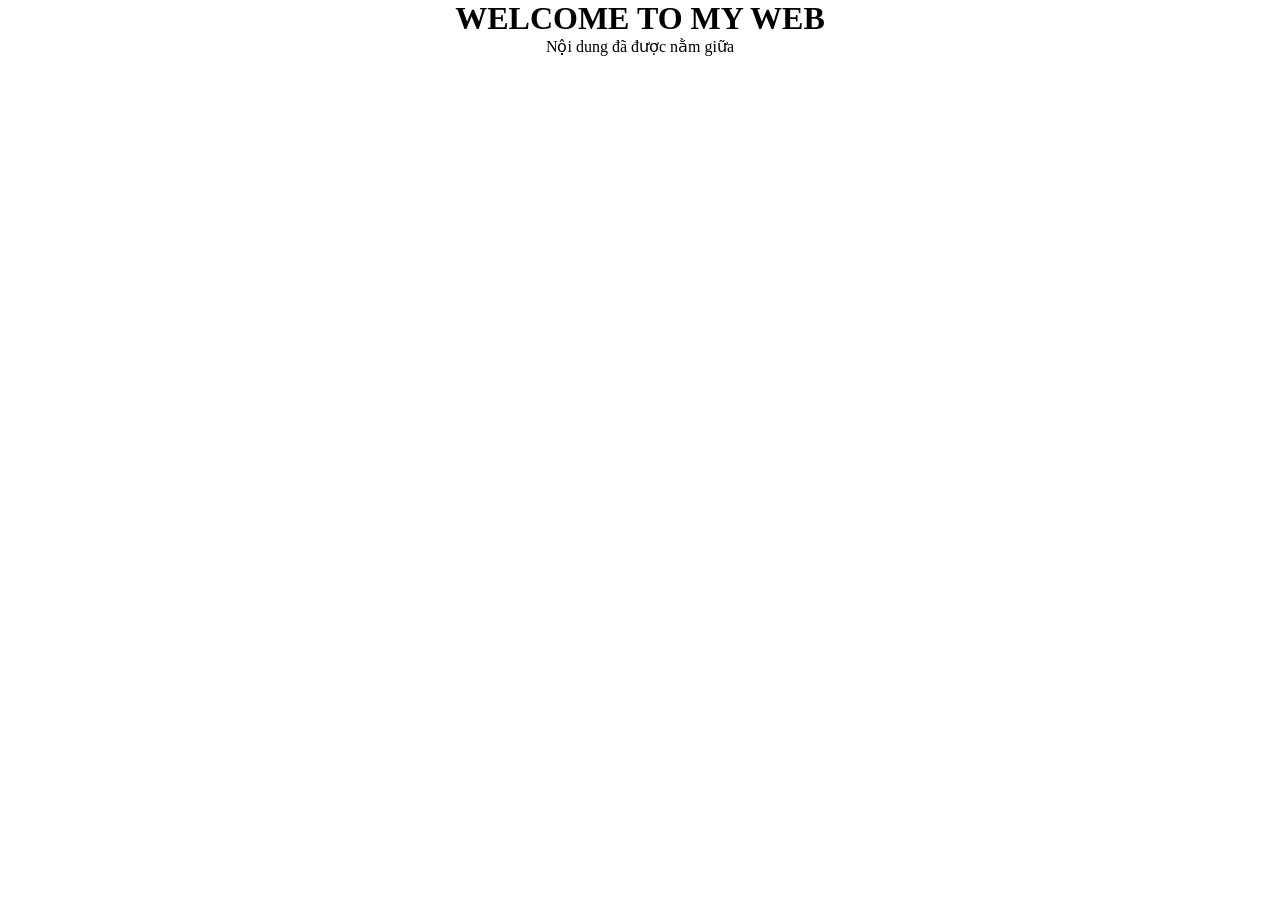
<file: Buoi3/index.html>
<!DOCType html>
<html lang="vi">
    <head>
        <meta charset="UTF-8">
        <meta name="viewport" content="width=device-width, initial-scale= 1.0">
        <title>Bài tập web buổi 3</title>
        <link rel="stylesheet" href="style.css">
    </head>
    <body>
        <h1 class="text-ngang">WELCOME TO MY WEB</h1>
        <div>
            <div class="text-ngang">Nội dung đã được nằm giữa</div>
        </div>
    </body>
</html>
</file>
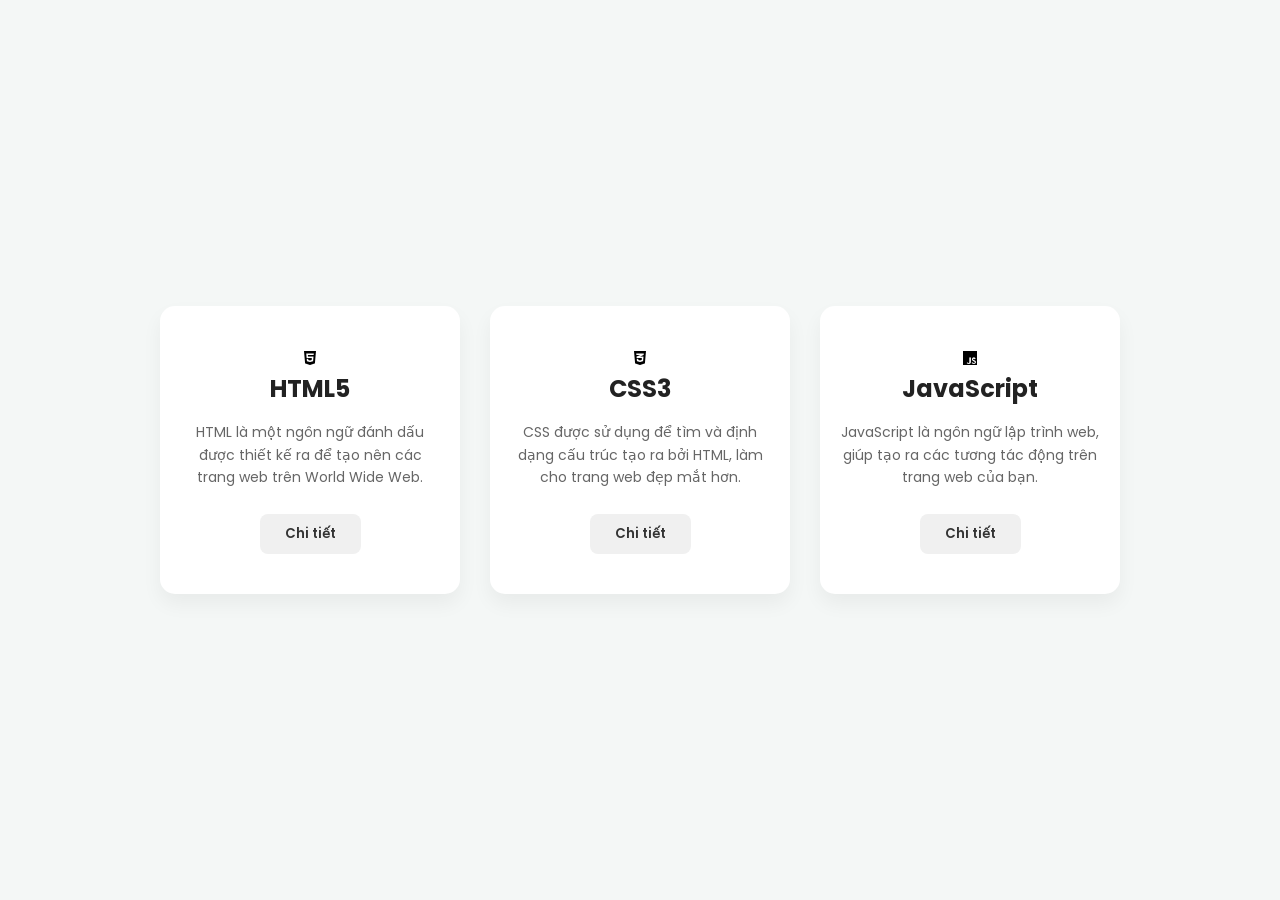
<file: Buoi4/index.html>
<!DOCTYPE html>
<html lang="vi">
<head>
    <meta charset="UTF-8"/>
    <meta name="viewport" content="width=device-width, initial-scale=1.0"/>
    <title>Bài tập: Flexbox và Hover</title>
    <link href="https://fonts.googleapis.com/css2?family=Poppins:wght@300;400;600&display=swap" rel="stylesheet">
    <link rel="stylesheet" href="https://cdnjs.cloudflare.com/ajax/libs/font-awesome/6.4.0/css/all.min.css">
    <link rel="stylesheet" href="style.css">
</head>
<body>
    <div class="course-container">
        <div class="card">
            <i class="fa-brands fa-html5 card-icon"></i>
            <h3 class="card-title">HTML5</h3>
            <p class="card-desc">HTML là một ngôn ngữ đánh dấu được thiết kế ra để tạo nên các trang web trên World Wide Web.</p>
            <button class="card-btn">Chi tiết</button>
        </div>
        <div class="card">
            <i class="fa-brands fa-css3-alt card-icon"></i>
            <h3 class="card-title">CSS3</h3>
            <p class="card-desc">CSS được sử dụng để tìm và định dạng cấu trúc tạo ra bởi HTML, làm cho trang web đẹp mắt hơn.</p>
            <button class="card-btn">Chi tiết</button>
        </div>
        <div class="card">
            <i class="fa-brands fa-js card-icon"></i>
            <h3 class="card-title">JavaScript</h3>
            <p class="card-desc">JavaScript là ngôn ngữ lập trình web, giúp tạo ra các tương tác động trên trang web của bạn.</p>
            <button class="card-btn">Chi tiết</button>
        </div>

    </div>
</body>
</html>
</file>
<file: Buoi3/style.css>
* {
    margin: 0;
    padding: 0;
    box-sizing: border-box;
}
.text-ngang{
    text-align: center;
}
html {
    scroll-behavior: smooth;
}
</file>
<file: Buoi4/style.css>
* {
    margin: 0;
    padding: 0;
    box-sizing: border-box;
    font-family: 'Poppins', sans-serif
}
body {
    background-color: #f4f7f6;
    min-height: 100vh;
    display: flex;
    align-items: center;
    justify-content: center;
}
.course-container {
    display: flex;
    gap: 30px;
    padding: 20px;
}
.card {
    background-color: #ffffff;
    width: 300px;
    padding: 40px 20px;
    border-radius: 15px;
    box-shadow: 0 10px 20px rgba(0,0,0,0.05);
    text-align: center;
    transition: all 0.4s ease;
}
.card-title {
    font-size: 24px;
    margin-bottom: 15px;
    color: #222;
}
.card-desc {
    font-size: 14px;
    color: #666;
    margin-bottom: 25px;
    line-height: 1.6;
}
.card-btn {
    padding: 10px 25px;
    background-color: #f0f0f0;
    color: #333;
    border: none;
    border-radius: 8px;
    font-weight: 600;
    transition: all 0.4s ease;
}
.card:hover {
    background-color: #2563eb;
    transform: translateY(-10px);
    box-shadow: 0 15px 30px rgba(37, 99, 235, 0.2); 
}
.card:hover .card-title,
.card:hover .card-desc {
    color: #ffffff;
}
.card:hover .card-icon {
    color: #ffffff;
}
.card:hover .card-btn {
    background-color: #ffffff;
    color: #2563eb;
}
.card-btn:hover {
    transform: scale(1.05);
}
</file>
